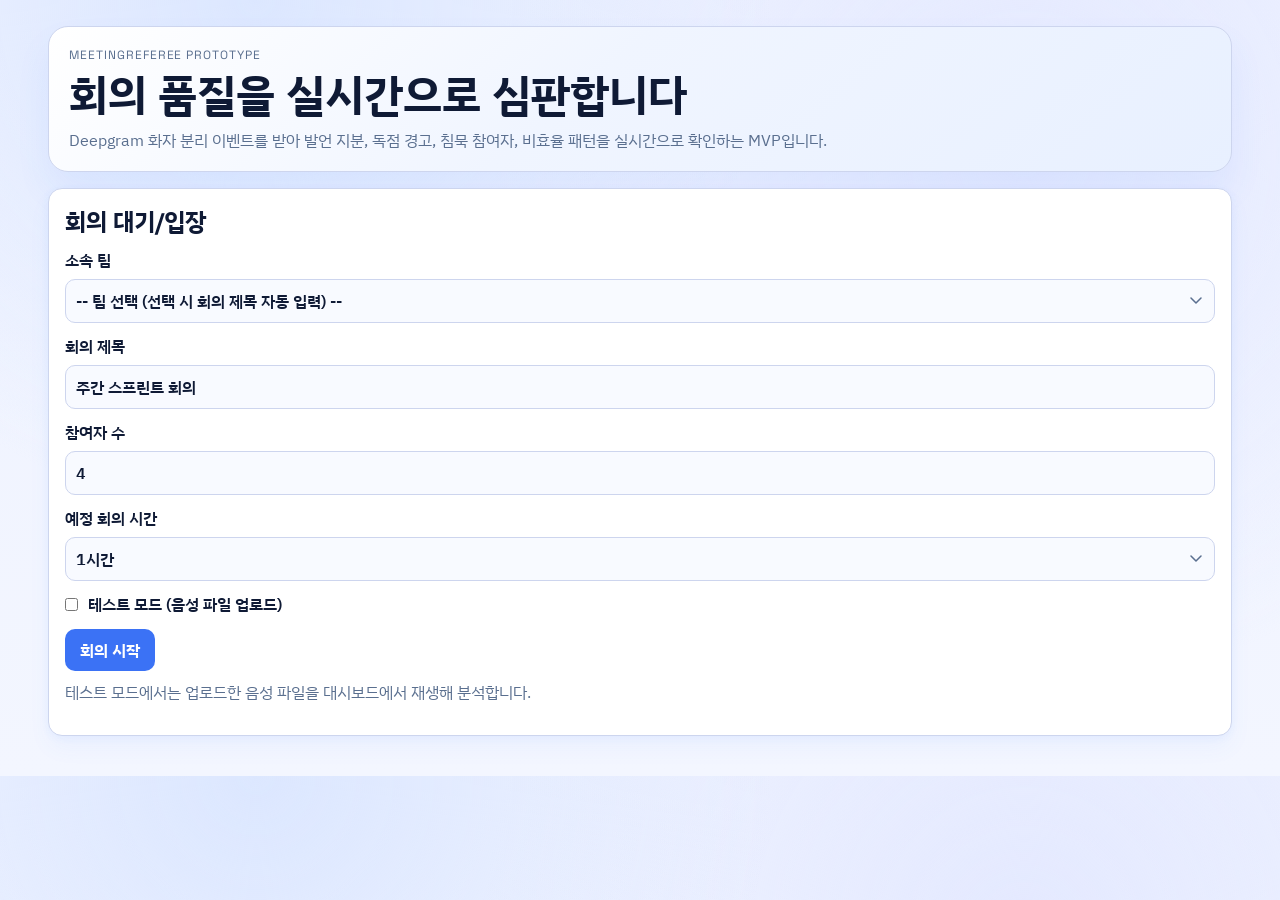
<file: index.html>
<!doctype html>
<html lang="ko">
  <head>
    <meta charset="UTF-8" />
    <meta name="viewport" content="width=device-width, initial-scale=1.0" />
    <title>역전 회의</title>
    <link rel="icon" type="image/svg+xml" href="./favicon.svg" />
    <link rel="preconnect" href="https://fonts.googleapis.com" />
    <link rel="preconnect" href="https://fonts.gstatic.com" crossorigin />
    <link
      href="https://fonts.googleapis.com/css2?family=IBM+Plex+Sans+KR:wght@400;500;600;700&family=Space+Grotesk:wght@500;700&display=swap"
      rel="stylesheet"
    />
    <link rel="stylesheet" href="./styles.css" />
  </head>
  <body>
    <main class="app-shell">
      <header class="hero">
        <p class="hero-eyebrow">MeetingReferee Prototype</p>
        <h1>회의 품질을 실시간으로 심판합니다</h1>
        <p class="hero-copy">
          Deepgram 화자 분리 이벤트를 받아 발언 지분, 독점 경고, 침묵 참여자, 비효율 패턴을
          실시간으로 확인하는 MVP입니다.
        </p>
      </header>

      <section class="view view-lobby active">
        <article class="panel-card lobby-card">
          <h2>회의 대기/입장</h2>
          <div class="form-grid">
            <label>
              소속 팀
              <select id="team-select">
                <option value="">-- 팀 선택 (선택 시 회의 제목 자동 입력) --</option>
                <optgroup label="기획총괄 · 기획관리실">
                  <option>PMO팀</option>
                  <option>CX팀</option>
                </optgroup>
                <optgroup label="기획총괄 · 사업기획실">
                  <option>사업기획실</option>
                </optgroup>
                <optgroup label="기획총괄 · 전략지원팀">
                  <option>전략지원팀</option>
                </optgroup>
                <optgroup label="기획총괄 · 제품기획실">
                  <option>제품PO팀</option>
                  <option>제품기술팀</option>
                  <option>제품기획팀</option>
                  <option>제품마케팅팀</option>
                  <option>제품전략팀</option>
                </optgroup>
                <optgroup label="기획총괄 · 제품운영실">
                  <option>제품PM1팀</option>
                  <option>제품PM2팀</option>
                  <option>제품UI팀</option>
                  <option>제품기술콘텐츠팀</option>
                  <option>제품화개발팀</option>
                </optgroup>
                <optgroup label="기획총괄 · 응용제품개발실">
                  <option>문서뷰어개발팀</option>
                  <option>보안인증개발팀</option>
                  <option>오피스솔루션개발팀</option>
                  <option>한글솔루션개발팀</option>
                </optgroup>
                <optgroup label="기획총괄 · AI솔루션개발실">
                  <option>AIAgent개발팀</option>
                  <option>AIHub개발팀</option>
                  <option>SEMANTIX개발팀</option>
                </optgroup>
                <optgroup label="사업총괄 · 공공AI사업실">
                  <option>공공팀</option>
                  <option>기술지원팀</option>
                  <option>컨설팅팀</option>
                </optgroup>
                <optgroup label="사업총괄 · 교육AI사업실">
                  <option>교육1팀</option>
                  <option>교육2팀</option>
                </optgroup>
                <optgroup label="사업총괄 · 기업AI사업실">
                  <option>기업1팀</option>
                  <option>기업2팀</option>
                </optgroup>
                <optgroup label="사업총괄">
                  <option>사업지원팀</option>
                </optgroup>
                <optgroup label="개발총괄 · 미래기술개발실">
                  <option>신규기술개발팀</option>
                  <option>한글AI모델개발팀</option>
                </optgroup>
                <optgroup label="개발총괄 · 차세대한글개발실">
                  <option>드로잉기술팀</option>
                  <option>웹한글개발팀</option>
                  <option>차세대엔진기술팀</option>
                  <option>프레임워크기술팀</option>
                  <option>한글개발팀</option>
                </optgroup>
                <optgroup label="개발총괄 · 기술응용개발실">
                  <option>모바일개발팀</option>
                  <option>오피스개발팀</option>
                  <option>오픈기술생태계확산팀</option>
                </optgroup>
                <optgroup label="개발총괄 · 서비스개발실">
                  <option>SRE팀</option>
                  <option>서비스엔진개발팀</option>
                  <option>서비스웹개발팀</option>
                  <option>한컴타자개발팀</option>
                </optgroup>
                <optgroup label="개발총괄 · 품질보증실">
                  <option>문서제품검증팀</option>
                  <option>응용기술검증팀</option>
                </optgroup>
                <optgroup label="경영총괄 · 디지털혁신실">
                  <option>DX운영팀</option>
                  <option>IT인프라팀</option>
                  <option>정보보호팀</option>
                </optgroup>
              </select>
            </label>
            <label>
              회의 제목
              <input id="meeting-title" type="text" value="주간 스프린트 회의" />
            </label>
            <label>
              참여자 수
              <input id="meeting-participants" type="number" min="2" max="20" value="4" />
            </label>
            <label>
              예정 회의 시간
              <select id="meeting-duration">
                <option value="0">-- 설정 안 함 --</option>
                <option value="15">15분</option>
                <option value="20">20분</option>
                <option value="30">30분</option>
                <option value="45">45분</option>
                <option value="60" selected>1시간</option>
                <option value="90">1시간 30분</option>
                <option value="120">2시간</option>
              </select>
            </label>
            <label class="checkbox-row">
              <input id="test-mode" type="checkbox" />
              <span>테스트 모드 (음성 파일 업로드)</span>
            </label>
            <label id="test-audio-wrap" class="hidden">
              테스트 음성 파일
              <input
                id="test-audio-file"
                type="file"
                accept="audio/*"
              />
            </label>
          </div>
          <div class="actions">
            <button id="start-meeting" class="btn btn-primary">회의 시작</button>
          </div>
          <p class="hint">테스트 모드에서는 업로드한 음성 파일을 대시보드에서 재생해 분석합니다.</p>
        </article>
      </section>
    </main>

    <script type="module" src="./lobby.js"></script>
  </body>
</html>
</file>
<file: styles.css>
:root {
  --bg-0: #eef2ff;
  --bg-1: #f3f6ff;
  --bg-2: #f8faff;
  --panel: #ffffff;
  --panel-soft: #eef2ff;
  --line: #cdd5ee;
  --text: #0f1a35;
  --muted: #5a6f8f;
  --accent: #3b72f5;
  --warn: #d97706;
  --alert: #dc2626;
  --ok: #059669;
}

* {
  box-sizing: border-box;
}

body {
  margin: 0;
  color: var(--text);
  font-family: "IBM Plex Sans KR", sans-serif;
  background:
    radial-gradient(circle at 20% 0%, #dce7ff 0%, transparent 40%),
    radial-gradient(circle at 80% 20%, #e4e9ff 0%, transparent 45%),
    linear-gradient(180deg, var(--bg-0), var(--bg-1));
}

h1,
h2,
h3,
.hero-eyebrow,
.elapsed-clock,
.balance-score,
.score {
  margin: 0;
  font-family: "Space Grotesk", "IBM Plex Sans KR", sans-serif;
}

.app-shell {
  max-width: 1220px;
  margin: 0 auto;
  padding: 26px 18px 40px;
}

.hero {
  border: 1px solid var(--line);
  background: linear-gradient(140deg, #ffffff, #f0f5ff 45%, #e8f0ff);
  border-radius: 20px;
  padding: 20px;
  box-shadow: 0 20px 34px rgba(69, 129, 255, 0.08);
}

.hero-eyebrow {
  font-size: 12px;
  letter-spacing: 0.08em;
  text-transform: uppercase;
  color: var(--muted);
}

.hero h1 {
  margin-top: 8px;
  font-size: clamp(28px, 4vw, 44px);
  line-height: 1.1;
}

.hero-copy {
  margin: 10px 0 0;
  color: var(--muted);
}

.view {
  margin-top: 16px;
}

.hidden {
  display: none;
}

.active {
  display: block;
  animation: fade-in 0.35s ease;
}

@keyframes fade-in {
  from {
    opacity: 0;
    transform: translateY(6px);
  }
  to {
    opacity: 1;
    transform: translateY(0);
  }
}

@keyframes pulse {
  0%,
  100% {
    opacity: 1;
  }
  50% {
    opacity: 0.35;
  }
}

.panel-card {
  border: 1px solid var(--line);
  border-radius: 14px;
  background: var(--panel);
  box-shadow: 0 2px 8px rgba(69, 129, 255, 0.06), 0 12px 22px rgba(69, 129, 255, 0.05);
  padding: 16px;
}

.lobby-card {
  max-width: 100%;
}

.form-grid {
  display: grid;
  gap: 12px;
  margin-top: 12px;
}

label {
  display: grid;
  gap: 8px;
  font-weight: 600;
}

input,
select {
  width: 100%;
  border: 1px solid var(--line);
  border-radius: 10px;
  background: var(--bg-2);
  color: var(--text);
  font: inherit;
  padding: 10px;
}

input:focus,
select:focus {
  outline: none;
  border-color: var(--accent);
  box-shadow: 0 0 0 3px rgba(59, 114, 245, 0.12);
}

select {
  appearance: none;
  -webkit-appearance: none;
  background-image: url("data:image/svg+xml,%3Csvg xmlns='http://www.w3.org/2000/svg' width='12' height='8' viewBox='0 0 12 8'%3E%3Cpath d='M1 1l5 5 5-5' stroke='%235a6f8f' stroke-width='1.5' fill='none' stroke-linecap='round' stroke-linejoin='round'/%3E%3C/svg%3E");
  background-repeat: no-repeat;
  background-position: right 12px center;
  padding-right: 36px;
  cursor: pointer;
}

select option,
select optgroup {
  background: #ffffff;
  color: var(--text);
}

.checkbox-row {
  display: flex;
  align-items: center;
  gap: 10px;
}

.checkbox-row input[type="checkbox"] {
  width: auto;
  margin: 0;
}

.actions {
  margin-top: 14px;
  display: flex;
  gap: 10px;
  flex-wrap: wrap;
}

.btn {
  border: 1px solid var(--line);
  border-radius: 10px;
  background: var(--panel-soft);
  color: var(--text);
  font: inherit;
  font-weight: 700;
  padding: 9px 14px;
  cursor: pointer;
  transition: transform 0.2s ease, background-color 0.2s ease, box-shadow 0.2s ease;
}

.btn:hover {
  transform: translateY(-1px);
  box-shadow: 0 4px 12px rgba(69, 129, 255, 0.12);
}

.btn-primary {
  background: var(--accent);
  border-color: transparent;
  color: #ffffff;
}

.btn-primary:hover {
  background: #2d64e8;
}

.btn-danger {
  background: var(--alert);
  border-color: transparent;
  color: #ffffff;
}

.btn-pause {
  background: var(--warn);
  border-color: transparent;
  color: #ffffff;
}

.btn-pause.is-paused {
  background: var(--ok);
  color: #ffffff;
}

.dot-live.is-paused {
  background: var(--warn);
  animation: none;
}

.hint,
.muted-copy,
.topbar-live-copy {
  color: var(--muted);
}

.hint {
  margin-top: 10px;
}

.topbar-live {
  position: sticky;
  top: 8px;
  z-index: 5;
  border: 1px solid var(--line);
  background: rgba(255, 255, 255, 0.9);
  border-radius: 12px;
  padding: 10px 12px;
  display: flex;
  justify-content: space-between;
  align-items: center;
  gap: 10px;
  backdrop-filter: blur(10px);
  box-shadow: 0 4px 16px rgba(69, 129, 255, 0.08);
}

.topbar-live-status,
.topbar-live-actions {
  display: flex;
  align-items: center;
  gap: 10px;
}

.topbar-live-title {
  margin: 0;
  font-weight: 700;
}

.topbar-live-copy {
  margin: 2px 0 0;
  font-size: 13px;
}

.dot-live {
  width: 10px;
  height: 10px;
  border-radius: 999px;
  background: var(--alert);
  animation: pulse 1.4s infinite;
}

.elapsed-clock {
  font-size: 20px;
  min-width: 64px;
  letter-spacing: 0.03em;
}

.elapsed-clock.overtime {
  color: var(--alert);
  animation: pulse 1.4s infinite;
}

.meeting-layout {
  margin-top: 12px;
  display: grid;
  gap: 12px;
  grid-template-columns: minmax(0, 1fr) 290px;
}

.meeting-head-card {
  display: flex;
  justify-content: space-between;
  gap: 10px;
  align-items: flex-start;
}

.live-transcript {
  margin: 6px 0 0;
  font-size: 14px;
  color: var(--text);
  max-width: 680px;
}

.active-speaker-badge {
  margin: 0;
  border: 1px solid var(--line);
  border-radius: 999px;
  font-size: 12px;
  padding: 5px 10px;
  color: var(--muted);
}

.active-speaker-badge.is-active {
  color: var(--accent);
  border-color: rgba(59, 114, 245, 0.4);
  box-shadow: 0 0 14px rgba(59, 114, 245, 0.15);
}

.speaker-grid {
  margin-top: 12px;
  display: grid;
  gap: 10px;
  grid-template-columns: repeat(auto-fit, minmax(160px, 1fr));
}

.test-source-panel {
  margin-top: 12px;
}

.test-audio-player {
  margin-top: 10px;
  width: 100%;
}

.diagnostic-panel {
  margin-top: 12px;
}

.speaker-card {
  position: relative;
  border: 1px solid var(--line);
  border-radius: 12px;
  padding: 12px;
  background: var(--panel);
  transition: border-color 0.2s ease, box-shadow 0.2s ease, transform 0.2s ease;
}

.speaker-card.is-warning {
  border-color: rgba(217, 119, 6, 0.6);
  background: rgba(255, 251, 235, 0.8);
}

.speaker-card.is-active {
  transform: translateY(-2px);
  box-shadow: 0 0 0 1px rgba(59, 114, 245, 0.3), 0 0 20px rgba(59, 114, 245, 0.12);
}

.speaker-name {
  margin: 0;
  display: flex;
  align-items: center;
  gap: 8px;
  font-weight: 700;
}

.speaker-dot {
  width: 9px;
  height: 9px;
  border-radius: 999px;
}

.speaker-menu-btn {
  position: absolute;
  top: 6px;
  right: 6px;
  width: 24px;
  height: 24px;
  padding: 0;
  border: none;
  background: transparent;
  color: var(--muted);
  font-size: 18px;
  line-height: 1;
  cursor: pointer;
  border-radius: 6px;
  display: flex;
  align-items: center;
  justify-content: center;
  transition: background-color 0.15s ease, color 0.15s ease;
}

.speaker-menu-btn:hover {
  background: var(--panel-soft);
  color: var(--text);
}

.speaker-menu {
  position: fixed;
  z-index: 100;
  min-width: 130px;
  padding: 4px;
  border: 1px solid var(--line);
  border-radius: 8px;
  background: var(--panel);
  box-shadow: 0 8px 22px rgba(69, 129, 255, 0.12);
}

.speaker-menu button {
  display: block;
  width: 100%;
  padding: 8px 12px;
  border: none;
  background: transparent;
  color: var(--text);
  text-align: left;
  font: inherit;
  font-size: 13px;
  cursor: pointer;
  border-radius: 4px;
}

.speaker-menu button:hover {
  background: var(--panel-soft);
}

.hidden-color-picker {
  position: fixed;
  width: 0;
  height: 0;
  opacity: 0;
  pointer-events: none;
  border: none;
}

.speaker-meta {
  margin: 7px 0 0;
  font-size: 13px;
  color: var(--muted);
}

.feed-grid {
  margin-top: 12px;
  display: grid;
  gap: 12px;
  grid-template-columns: 1fr;
}

.feed,
.report-list {
  margin: 10px 0 0;
  padding: 0;
  list-style: none;
  max-height: 350px;
  overflow: auto;
  display: grid;
  gap: 8px;
}

.feed li,
.report-list li {
  border: 1px solid var(--line);
  border-radius: 10px;
  background: var(--bg-2);
  padding: 9px;
  font-size: 14px;
  line-height: 1.45;
}

.bubble .bubble-header {
  margin-bottom: 6px;
}

.bubble-line {
  display: flex;
  align-items: flex-start;
  gap: 6px;
}

.bubble-text {
  flex: 1;
  min-width: 0;
}

.reassign-btn {
  flex-shrink: 0;
  border: none;
  background: transparent;
  color: var(--muted);
  cursor: pointer;
  padding: 0 4px;
  font-size: 12px;
  line-height: 1;
  border-radius: 4px;
  opacity: 0;
  transition: opacity 0.15s ease, background-color 0.15s ease;
}

.bubble-line:hover .reassign-btn {
  opacity: 0.7;
}

.reassign-btn:hover {
  opacity: 1 !important;
  background: var(--panel-soft);
}

.reassign-menu button {
  display: flex;
  align-items: center;
  gap: 8px;
}

.reassign-dot {
  width: 9px;
  height: 9px;
  border-radius: 999px;
  flex-shrink: 0;
}

.bubble-ai {
  border-color: rgba(99, 102, 241, 0.3);
  background: linear-gradient(135deg, rgba(99, 102, 241, 0.07), rgba(59, 130, 246, 0.05));
}

.bubble-ai .bubble-header strong {
  color: #6366f1;
}

.bubble-ai .bubble-line {
  color: #3730a3;
}

.bubble .bubble-line {
  margin: 0;
  padding: 3px 0;
  border-top: 1px solid rgba(0, 0, 0, 0.06);
}

.bubble .bubble-line:first-of-type {
  border-top: none;
}

.tag {
  display: inline-block;
  margin-right: 6px;
  border-radius: 999px;
  padding: 2px 8px;
  font-size: 12px;
  font-weight: 700;
}

.tag.warn {
  background: rgba(217, 119, 6, 0.12);
  color: #92400e;
}

.tag.alert {
  background: rgba(220, 38, 38, 0.1);
  color: #991b1b;
}

.tag.interrupt {
  background: rgba(99, 102, 241, 0.12);
  color: #4338ca;
}

.ratio-feed {
  margin-top: 10px;
  display: grid;
  gap: 10px;
}

.ratio-item {
  display: grid;
  gap: 5px;
}

.ratio-head {
  display: flex;
  justify-content: space-between;
  font-size: 13px;
}

.ratio-label {
  font-weight: 700;
}

.ratio-track {
  background: rgba(92, 115, 159, 0.15);
  height: 8px;
  border-radius: 999px;
  overflow: hidden;
}

.ratio-fill {
  height: 100%;
  border-radius: inherit;
  transition: width 0.35s ease;
}

.ratio-meta {
  color: var(--muted);
  font-size: 12px;
}

.report-balance-card {
  margin-top: 12px;
}

.balance-score {
  margin-top: 8px;
  font-size: 46px;
  line-height: 1;
}

.balance-score.good {
  color: var(--ok);
}

.balance-score.mid {
  color: var(--warn);
}

.balance-score.low {
  color: var(--alert);
}

.report-topbar {
  display: flex;
  justify-content: space-between;
  align-items: flex-start;
  gap: 10px;
  margin-bottom: 12px;
}

.report-grid {
  display: grid;
  gap: 12px;
}

.report-score-card {
  background: linear-gradient(130deg, #dbeafe, #ede9fe);
}

.score {
  margin: 6px 0;
  font-size: 36px;
}

.report-summary {
  margin-top: 8px;
  font-size: 14px;
  line-height: 1.7;
  color: var(--text);
}

.report-speaker-name {
  font-weight: 700;
}

.speaker-sentiment {
  margin: 7px 0 0;
  font-size: 13px;
}

.sentiment-tag {
  display: inline-block;
  font-size: 12px;
  padding: 1px 6px;
  border-radius: 999px;
  vertical-align: middle;
}

.sentiment-positive {
  background: rgba(5, 150, 105, 0.12);
  color: #065f46;
}

.sentiment-neutral {
  background: rgba(90, 111, 143, 0.12);
  color: var(--muted);
}

.sentiment-negative {
  background: rgba(220, 38, 38, 0.1);
  color: #991b1b;
}

.sentiment-summary {
  margin-top: 8px;
  display: grid;
  gap: 12px;
}

.sentiment-item {
  display: grid;
  gap: 4px;
}

.sentiment-head {
  display: flex;
  justify-content: space-between;
  font-size: 13px;
}

.sentiment-bar {
  display: flex;
  height: 8px;
  border-radius: 999px;
  overflow: hidden;
  background: rgba(92, 115, 159, 0.15);
}

.sentiment-fill.positive {
  background: var(--ok);
}

.sentiment-fill.neutral {
  background: #94a3b8;
}

.sentiment-fill.negative {
  background: var(--alert);
}

.sentiment-labels {
  display: flex;
  justify-content: space-between;
  font-size: 11px;
}

.s-positive {
  color: #065f46;
}

.s-neutral {
  color: var(--muted);
}

.s-negative {
  color: #991b1b;
}

@media (max-width: 1000px) {
  .meeting-layout {
    grid-template-columns: 1fr;
  }

  .meeting-side {
    display: grid;
    grid-template-columns: 1fr 1fr;
    gap: 12px;
  }

  .report-balance-card {
    margin-top: 0;
  }
}

@media (max-width: 820px) {
  .topbar-live {
    flex-direction: column;
    align-items: flex-start;
  }

  .topbar-live-actions {
    width: 100%;
    justify-content: space-between;
  }

  .meeting-head-card,
  .report-topbar {
    flex-direction: column;
  }

  .feed-grid,
  .meeting-side {
    grid-template-columns: 1fr;
  }
}

/* ─── Toast notifications ───────────────────────────────────────────── */

#toast-container {
  position: fixed;
  top: 1.2rem;
  right: 1.2rem;
  z-index: 9999;
  display: flex;
  flex-direction: column;
  gap: 0.5rem;
  pointer-events: none;
}

.toast {
  pointer-events: auto;
  display: flex;
  flex-direction: column;
  gap: 0.15rem;
  min-width: 280px;
  max-width: 380px;
  padding: 0.75rem 1rem;
  border-radius: 8px;
  border-left: 4px solid var(--accent);
  background: var(--panel);
  color: var(--text);
  box-shadow: 0 4px 20px rgba(69, 129, 255, 0.15);
  animation: toast-in 0.3s ease-out;
}

.toast strong {
  font-size: 0.85rem;
}

.toast span {
  font-size: 0.8rem;
  color: var(--muted);
}

.toast-alert { border-left-color: #dc2626; }
.toast-warn  { border-left-color: #d97706; }
.toast-interrupt { border-left-color: #6366f1; }

.toast-exit {
  animation: toast-out 0.4s ease-in forwards;
}

@keyframes toast-in {
  from { opacity: 0; transform: translateX(40px); }
  to   { opacity: 1; transform: translateX(0); }
}

@keyframes toast-out {
  from { opacity: 1; transform: translateX(0); }
  to   { opacity: 0; transform: translateX(40px); }
}
</file>
